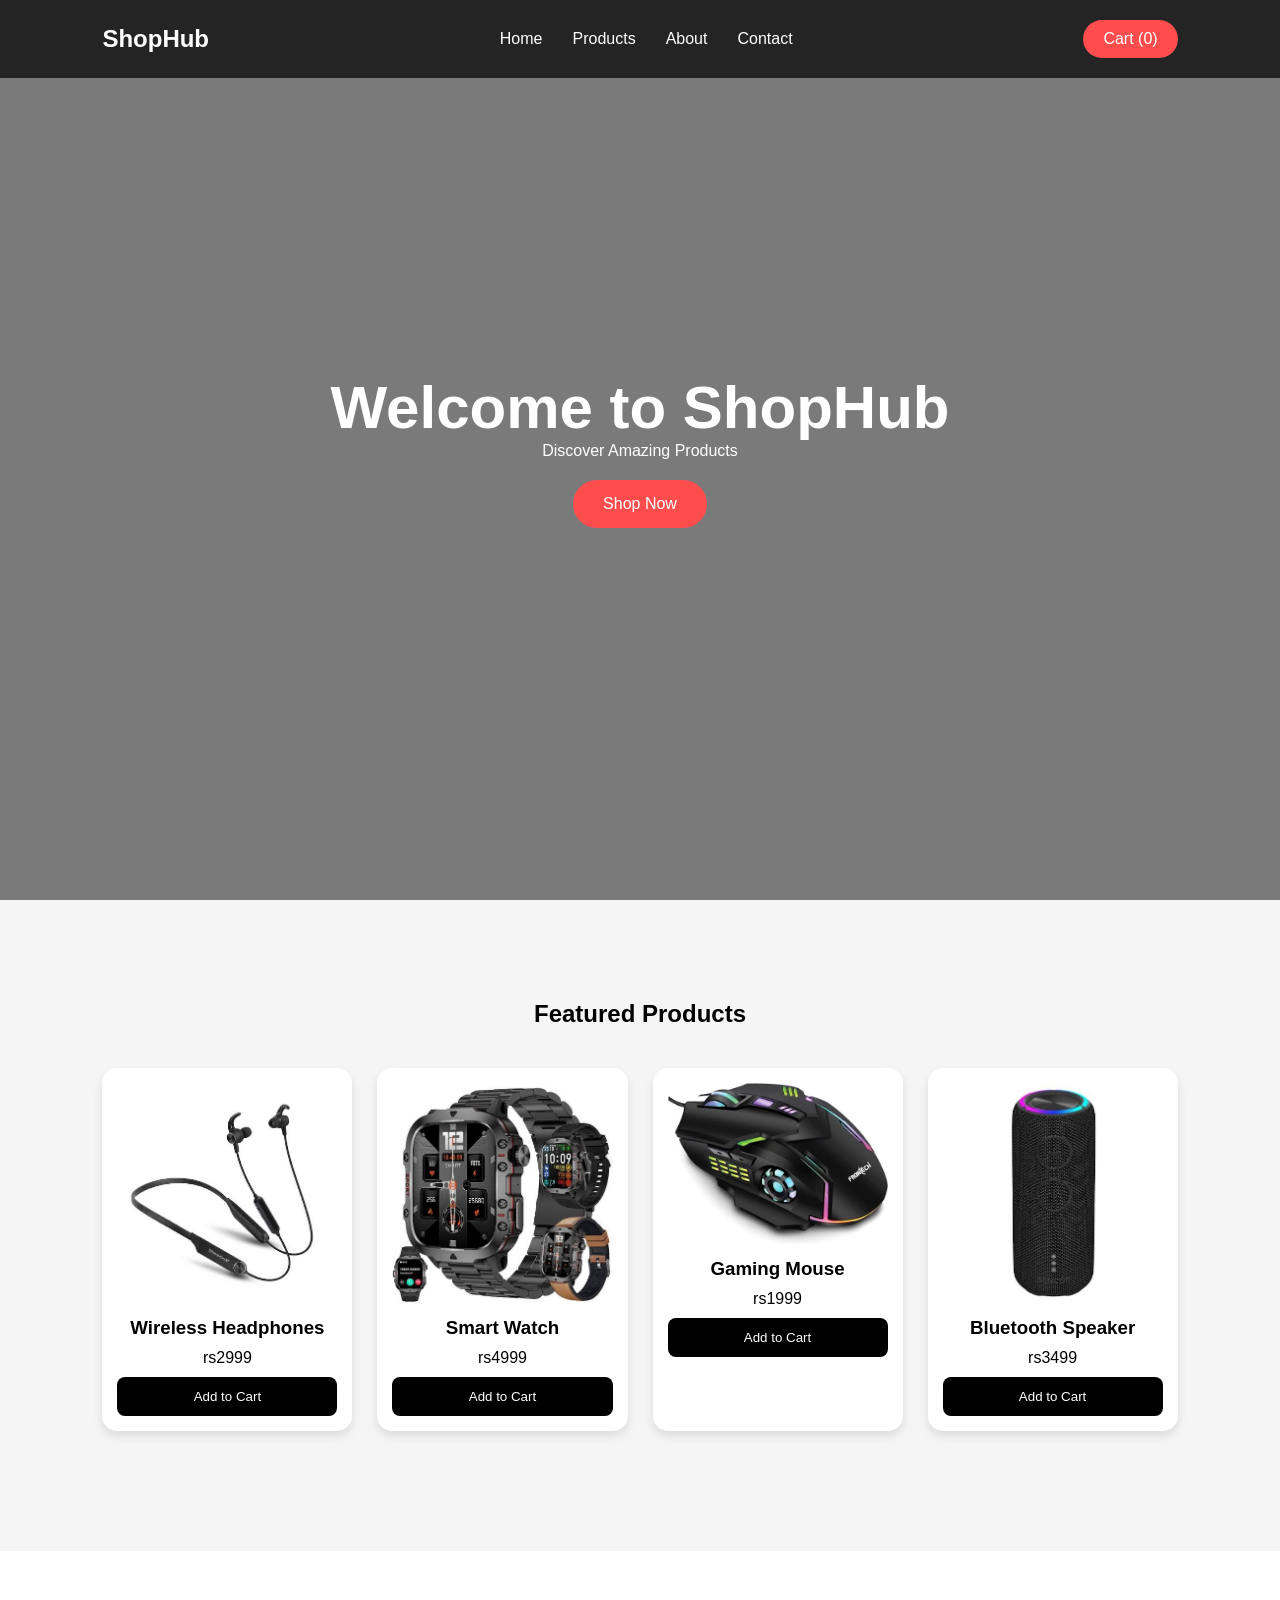
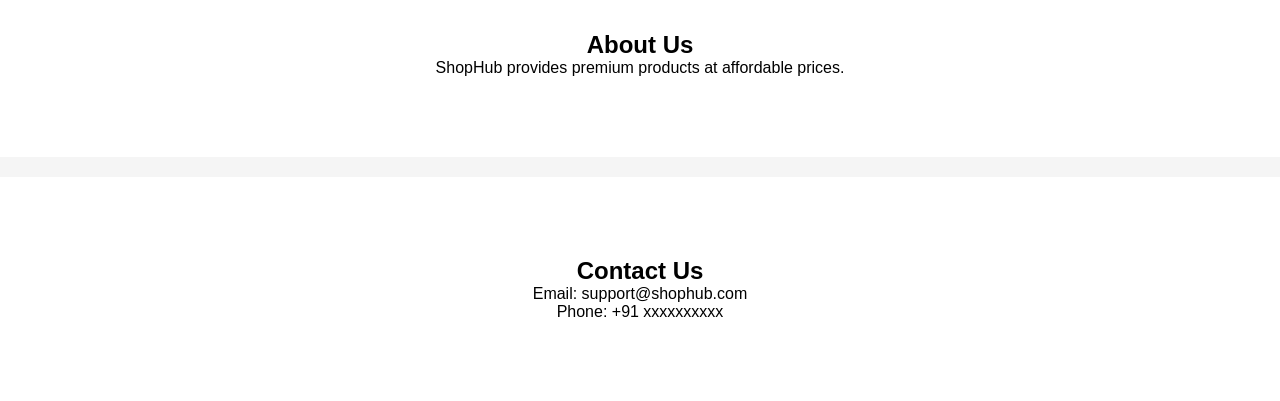
<file: index.html>
<!DOCTYPE html>
<html lang="en">
<head>
<meta charset="UTF-8">
<meta name="viewport" content="width=device-width, initial-scale=1.0">
<title>ShopHub</title>

<link rel="stylesheet" href="style.css">
</head>
<body>

<header>
    <nav>
        <h2 class="logo">ShopHub</h2>

        <ul>
            <li><a href="#">Home</a></li>
            <li><a href="#products">Products</a></li>
            <li><a href="#about">About</a></li>
            <li><a href="#contact">Contact</a></li>
        </ul>

        <a href="cart.html" class="cart-btn">
            Cart (<span id="cartCount">0</span>)
        </a>
    </nav>
</header>

<section class="hero">
    <video autoplay muted loop>
        <source src="videos/ecv.mp4" type="video/mp4">
    </video>

    <div class="overlay"></div>

    <div class="hero-content">
        <h1>Welcome to ShopHub</h1>
        <p>Discover Amazing Products</p>
        <a href="#products" class="shop-btn">Shop Now</a>
    </div>
</section>

<section id="products">

    <h2>Featured Products</h2>

    <div class="product-container">

        <div class="card">
            <img src="images/earphone.jpg">
            <h3>Wireless Headphones</h3>
            <p class="price">rs2999</p>
            <button class="addBtn">Add to Cart</button>
        </div>

        <div class="card">
            <img src="images/watch.jpg">
            <h3>Smart Watch</h3>
            <p class="price">rs4999</p>
            <button class="addBtn">Add to Cart</button>
        </div>

        <div class="card">
            <img src="images/mouse.jpg">
            <h3>Gaming Mouse</h3>
            <p class="price">rs1999</p>
            <button class="addBtn">Add to Cart</button>
        </div>

        <div class="card">
            <img src="images/speaker.jpg">
            <h3>Bluetooth Speaker</h3>
            <p class="price">rs3499</p>
            <button class="addBtn">Add to Cart</button>
        </div>

    </div>

</section>

<section id="about" class="info">
    <h2>About Us</h2>
    <p>ShopHub provides premium products at affordable prices.</p>
</section>

<section id="contact" class="info">
    <h2>Contact Us</h2>
    <p>Email: support@shophub.com</p>
    <p>Phone: +91 xxxxxxxxxx</p>
</section>

<script src="script.js"></script>


</body>
</html>
</file>
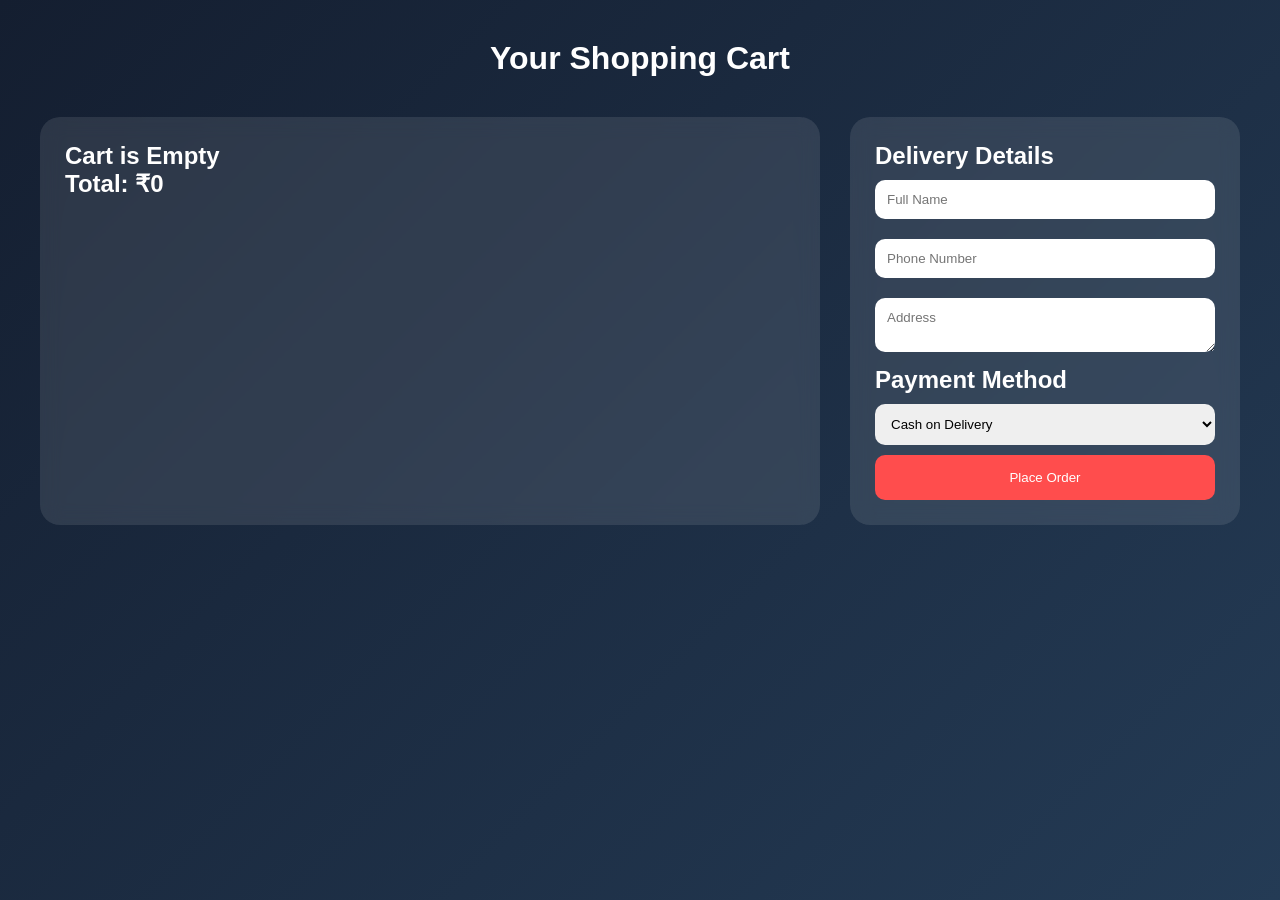
<file: cart.html>
<!DOCTYPE html>
<html>
<head>
<title>Cart</title>
<link rel="stylesheet" href="cart.css">
</head>
<body>

<h1>Your Shopping Cart</h1>

<div class="container">

<div class="cart-box">
    <div id="cartItems"></div>

    <h2>Total: ₹<span id="totalPrice">0</span></h2>
</div>

<div class="checkout-box">

    <h2>Delivery Details</h2>

    <input type="text" placeholder="Full Name">
    <input type="text" placeholder="Phone Number">
    <textarea placeholder="Address"></textarea>

    <h2>Payment Method</h2>

    <select>
        <option>Cash on Delivery</option>
        <option>UPI</option>
        <option>Card</option>
    </select>

    <button id="orderBtn">Place Order</button>

</div>

</div>

<script src="cart.js"></script>

</body>
</html>
</file>
<file: style.css>
*{
    margin:0;
    padding:0;
    box-sizing:border-box;
    font-family:Arial,sans-serif;
    scroll-behavior:smooth;
    }
    
    body{
    background:#f5f5f5;
    }
    
    nav{
    position:fixed;
    top:0;
    width:100%;
    display:flex;
    justify-content:space-between;
    align-items:center;
    padding:20px 8%;
    background:rgba(0,0,0,0.7);
    z-index:1000;
    }
    
    .logo{
    color:#fff;
    }
    
    nav ul{
    display:flex;
    list-style:none;
    }
    
    nav ul li{
    margin:0 15px;
    }
    
    nav ul li a,
    .cart-btn{
    color:white;
    text-decoration:none;
    }
    
    .cart-btn{
    background:#ff4d4d;
    padding:10px 20px;
    border-radius:30px;
    }
    
    .hero{
    height:100vh;
    position:relative;
    overflow:hidden;
    }
    
    .hero video{
    position:absolute;
    width:100%;
    height:100%;
    object-fit:cover;
    }
    
    .overlay{
    position:absolute;
    width:100%;
    height:100%;
    background:rgba(0,0,0,0.5);
    }
    
    .hero-content{
    position:relative;
    z-index:2;
    height:100%;
    display:flex;
    flex-direction:column;
    justify-content:center;
    align-items:center;
    color:white;
    }
    
    .hero-content h1{
    font-size:60px;
    }
    
    .shop-btn{
    margin-top:20px;
    padding:15px 30px;
    background:#ff4d4d;
    color:white;
    text-decoration:none;
    border-radius:30px;
    }
    
    #products{
    padding:100px 8%;
    }
    
    #products h2{
    text-align:center;
    margin-bottom:40px;
    }
    
    .product-container{
    display:grid;
    grid-template-columns:repeat(auto-fit,minmax(250px,1fr));
    gap:25px;
    }
    
    .card{
    background:white;
    padding:15px;
    border-radius:15px;
    box-shadow:0 5px 10px rgba(0,0,0,0.1);
    text-align:center;
    }
    
    .card img{
    width:100%;
    border-radius:10px;
    }
    
    .card h3,
    .card p{
    margin:10px 0;
    }
    
    .addBtn{
    padding:12px;
    width:100%;
    border:none;
    background:black;
    color:white;
    cursor:pointer;
    border-radius:8px;
    }
    
    .info{
    padding:80px 10%;
    text-align:center;
    background:white;
    margin-top:20px;
    }
@media (max-width: 768px) {

    nav{
        flex-direction: column;
        padding: 15px;
    }

    nav ul{
        flex-direction: column;
        width: 100%;
        text-align: center;
        margin: 15px 0;
    }

    nav ul li{
        margin: 10px 0;
    }

    .cart-btn{
        margin-top: 10px;
        display: inline-block;
    }

    .logo{
        margin-bottom: 10px;
    }

}
</file>
<file: cart.css>
*{
    margin:0;
    padding:0;
    box-sizing:border-box;
    font-family:Arial;
    }
    
    body{
    padding:40px;
    background:linear-gradient(135deg,#141e30,#243b55);
    color:white;
    min-height:100vh;
    }
    
    h1{
    text-align:center;
    margin-bottom:40px;
    }
    
    .container{
    display:grid;
    grid-template-columns:2fr 1fr;
    gap:30px;
    }
    
    .cart-box,.checkout-box{
    background:rgba(255,255,255,0.1);
    padding:25px;
    border-radius:20px;
    backdrop-filter:blur(10px);
    }
    
    .item{
    display:flex;
    align-items:center;
    gap:20px;
    margin-bottom:20px;
    background:rgba(255,255,255,0.1);
    padding:15px;
    border-radius:10px;
    }
    
    .item img{
    width:100px;
    height:100px;
    object-fit:cover;
    border-radius:10px;
    }
    
    .item-details{
    flex:1;
    }
    
    .remove-btn{
    padding:10px 15px;
    background:red;
    border:none;
    color:white;
    cursor:pointer;
    border-radius:8px;
    }
    
    .checkout-box input,
    .checkout-box textarea,
    .checkout-box select{
    width:100%;
    padding:12px;
    margin:10px 0;
    border:none;
    border-radius:10px;
    }
    
    #orderBtn{
    width:100%;
    padding:15px;
    background:#ff4d4d;
    border:none;
    color:white;
    border-radius:10px;
    cursor:pointer;
    }
</file>
